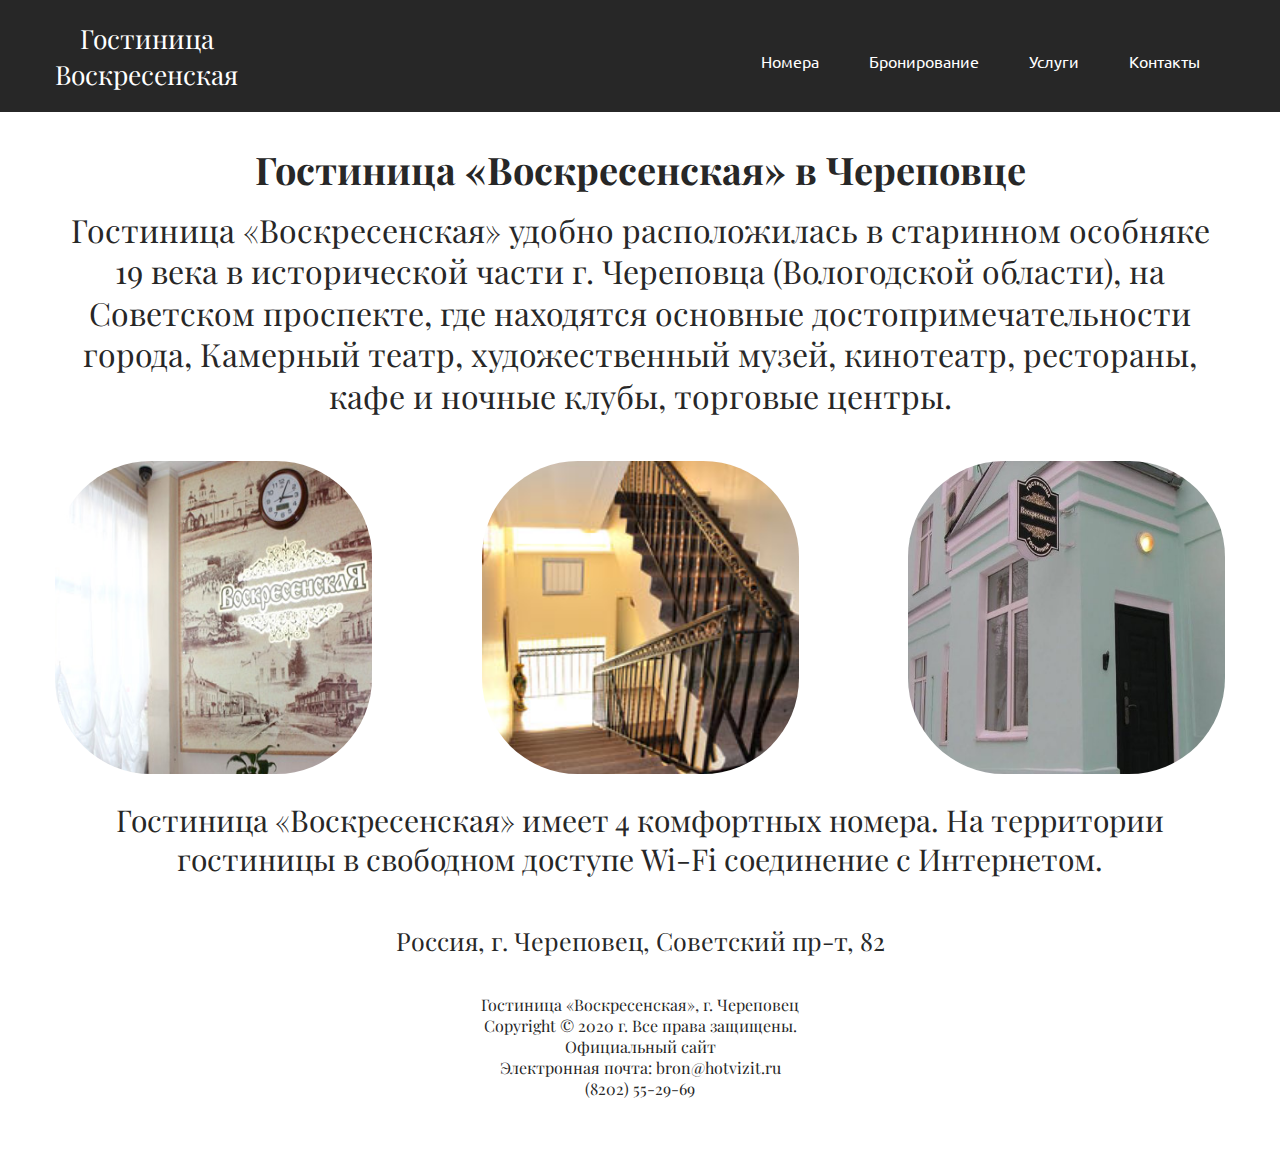
<file: index.html>
<!DOCTYPE html>
<html lang="ru">
<head>
	<meta charset="UTF-8">
	<title>Гостиница «Воскресенская»</title>
	<link rel="stylesheet" href="css/home.css">
	<link rel="stylesheet" href="css/headerblack.css">
	<link href="https://fonts.googleapis.com/css?family=Playfair+Display:400,700,900|Ubuntu:400,700&display=swap&subset=cyrillic" rel="stylesheet">
	<link rel="shortcut icon" href="img/icon.ico">
	<link rel="icon" sizes="192x192" href="img/IconHD.ico">
	<meta name="theme-color" content="#272727">
</head>
<body>
	<header>
		<nav>
			<a href="index.html" id="logo">
				Гостиница<br>
				Воскресенская
			</a>
			<ul>
				<li>
					<a href="rooms.html">
						Номера
					</a>
				</li>
				<li>
					<a href="reservation.html">
						Бронирование
					</a>
				</li>
				<li>
					<a href="services.html">
						Услуги
					</a>
				</li>
				<li id="contacts">
					<a href="contacts.html">
						Контакты
					</a>
				</li>
			</ul>
		</nav>
	</header>
	<main>
		<section class="text1">
			<h1>
				Гостиница «Воскресенская» в Череповце
			</h1>
			<p>
				Гостиница «Воскресенская» удобно расположилась в старинном особняке 19 века в исторической части г. Череповца (Вологодской области), на Советском проспекте, где находятся основные достопримечательности города, Камерный театр, художественный музей, кинотеатр, рестораны, кафе и ночные клубы, торговые центры.
			</p>
		</section>
		<section class="images">
			<div class="img" id="img1">
				
			</div>
			<div class="img" id="img2">
				
			</div>
			<div class="img" id="img3">
				
			</div>
		</section>
		<section class="text2">
			<p>
				Гостиница «Воскресенская» имеет 4 комфортных номера. На территории гостиницы в свободном доступе Wi-Fi соединение с Интернетом.
			</p>
		</section>
		<div class="adress">
			Россия, г. Череповец, Советский пр-т, 82
		</div>
	</main>
	<footer class="info">
			Гостиница «Воскресенская», г. Череповец<br>
			Copyright © 2020 г. Все права защищены.<br>
			Oфициальный сайт<br>
			Электронная почта: bron@hotvizit.ru<br>
			(8202) 55-29-69
	</footer>
</body>
</html>
</file>
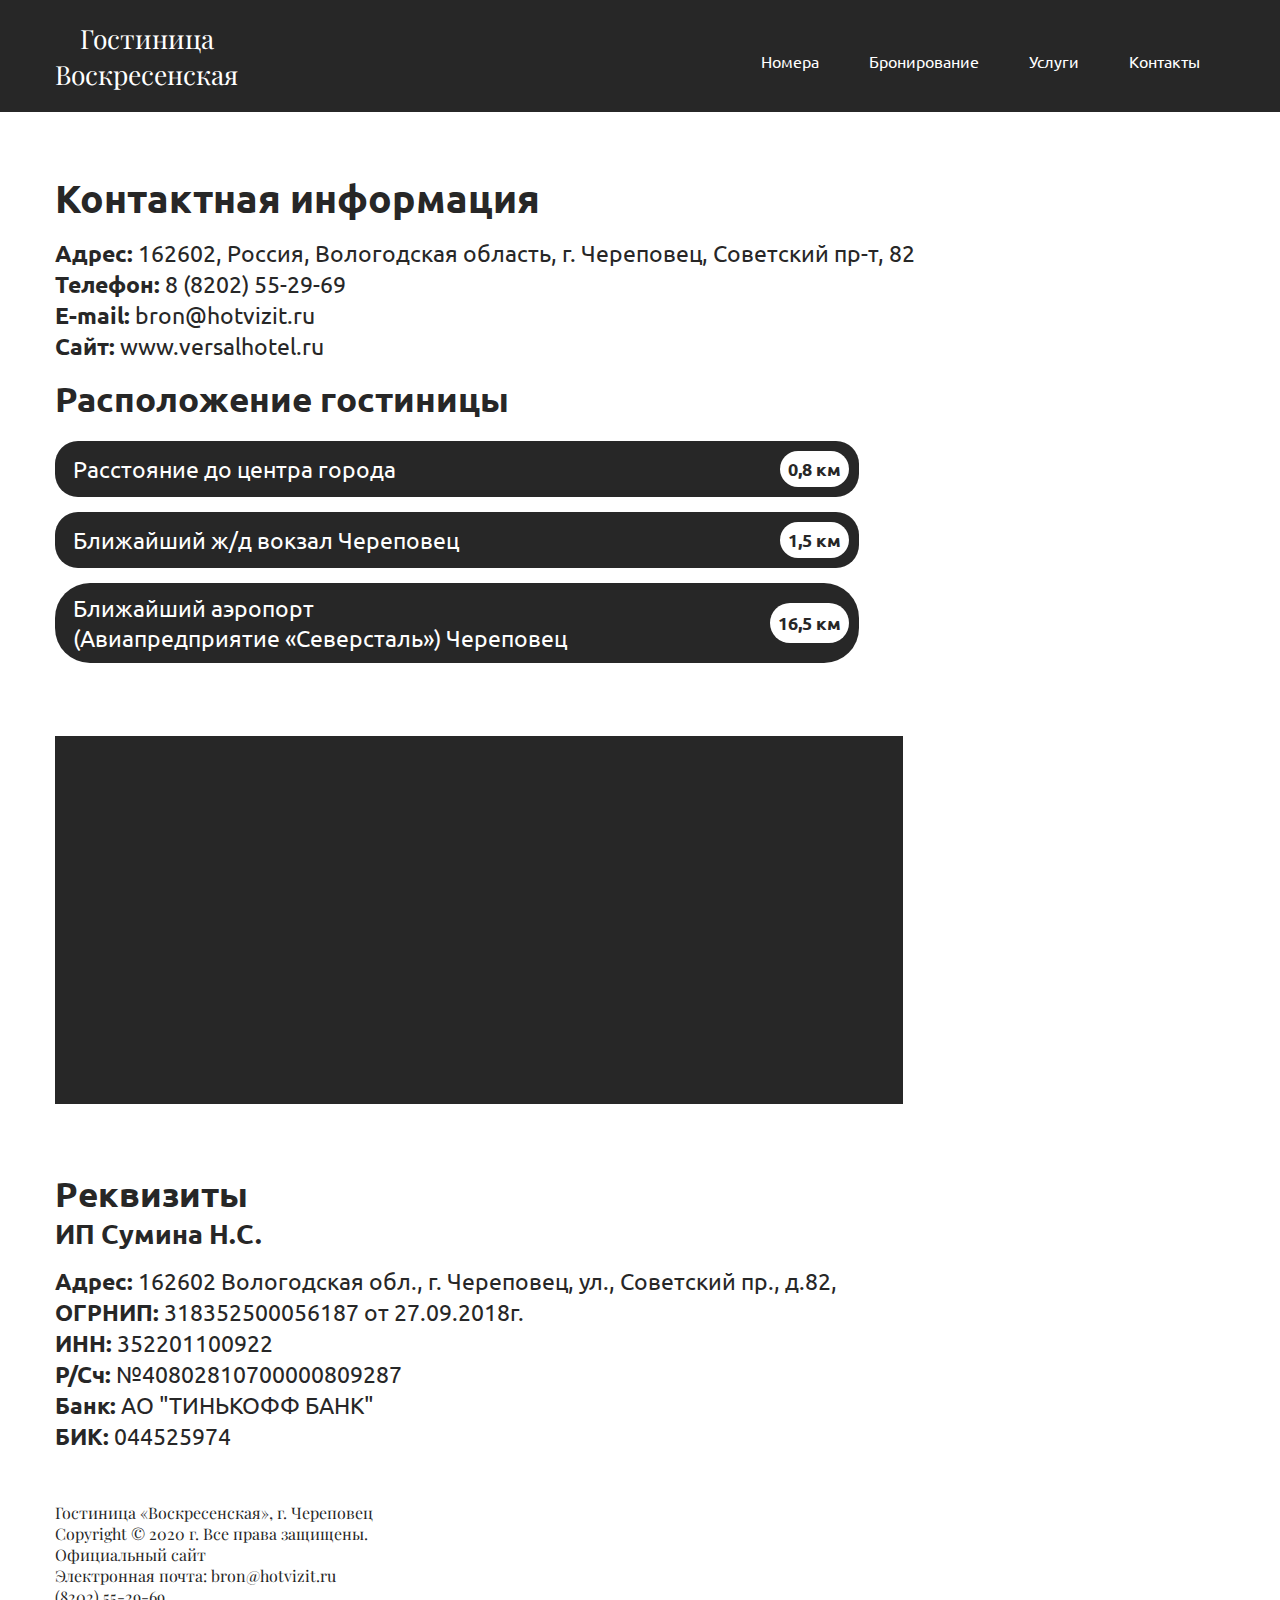
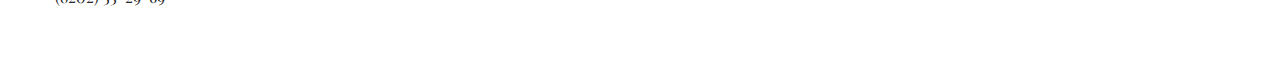
<file: contacts.html>
<!DOCTYPE html>
<html lang="ru">
<head>
	<meta charset="UTF-8">
	<title>Контакты</title>
	<link rel="shortcut icon" href="img/icon.ico">
	<link rel="icon" sizes="192x192" href="img/IconHD.ico">
	<link rel="stylesheet" href="css/headerblack.css">
	<link rel="stylesheet" type="text/css" href="css/contacts.css">
	<link href="https://fonts.googleapis.com/css?family=Playfair+Display:400,700,900|Ubuntu:400,700&display=swap&subset=cyrillic" rel="stylesheet">
	<meta name="theme-color" content="#272727">
</head>
<body>
	<header>
		<nav>
			<a href="index.html" id="logo">
				Гостиница<br>
				Воскресенская
			</a>
			<ul>
				<li>
					<a href="rooms.html">
						Номера
					</a>
				</li>
				<li>
					<a href="reservation.html">
						Бронирование
					</a>
				</li>
				<li>
					<a href="services.html">
						Услуги
					</a>
				</li>
				<li id="contacts">
					<a href="contacts.html">
						Контакты
					</a>
				</li>
			</ul>
		</nav>
	</header>
	<main>
		<h1>
			Контактная информация
		</h1>
		<ul>
			<li>
				<b>Адрес:</b> 162602, Россия, Вологодская область, г. Череповец, Советский пр-т, 82
			</li>
			<li>
				<b>Телефон:</b> 8 (8202) 55-29-69
			</li>
			<li>
				<b>E-mail:</b> bron@hotvizit.ru 
			</li>
			<li>
				<b>Сайт:</b> www.versalhotel.ru
			</li>
		</ul>
		<h2 id="location">
			Расположение гостиницы
		</h2>
		<div class="distance">
			<h3>
				Расстояние до центра города
			</h3>
			<p>
				0,8 км
			</p>
		</div>
		<div class="distance">
			<h3>
				Ближайший ж/д вокзал Череповец 
			</h3>
			<p>
				1,5 км
			</p>
		</div>
		<div class="distance" id="airport">
			<h3>
				Ближайший аэропорт<br>
				(Авиапредприятие «Северсталь») Череповец
			</h3>
			<p>
				16,5 км
			</p>
		</div>
		<iframe src="https://yandex.ru/map-widget/v1/?um=constructor%3A8c0e2bed88b83f727cc387ad913f9538746270f8de9c351d98b9805af47c2285&amp;source=constructor">
			LOADING THE MAP
		</iframe>
		<h2>
			Реквизиты
		</h2>
		<h4>
			ИП Сумина Н.С.
		</h4>
		<ul>
			<li>
				<b>Адрес:</b> 162602 Вологодская обл., г. Череповец, ул., Советский пр., д.82,
			</li>
			<li>
				<b>ОГРНИП:</b> 318352500056187 от 27.09.2018г.
			</li>
			<li>
				<b>ИНН:</b> 352201100922
			</li>
			<li>
				<b>P/Cч:</b> №40802810700000809287
			</li>
			<li>
				<b>Банк:</b> АО "ТИНЬКОФФ БАНК"
			</li>
			<li>
				<b>БИК:</b> 044525974
			</li>
		</ul>
	</main>
	<footer>
		Гостиница «Воскресенская», г. Череповец<br>
		Copyright © 2020 г. Все права защищены.<br>
		Oфициальный сайт<br>
		Электронная почта: bron@hotvizit.ru<br>
		(8202) 55-29-69
	</footer>
</body>
</html>
</file>
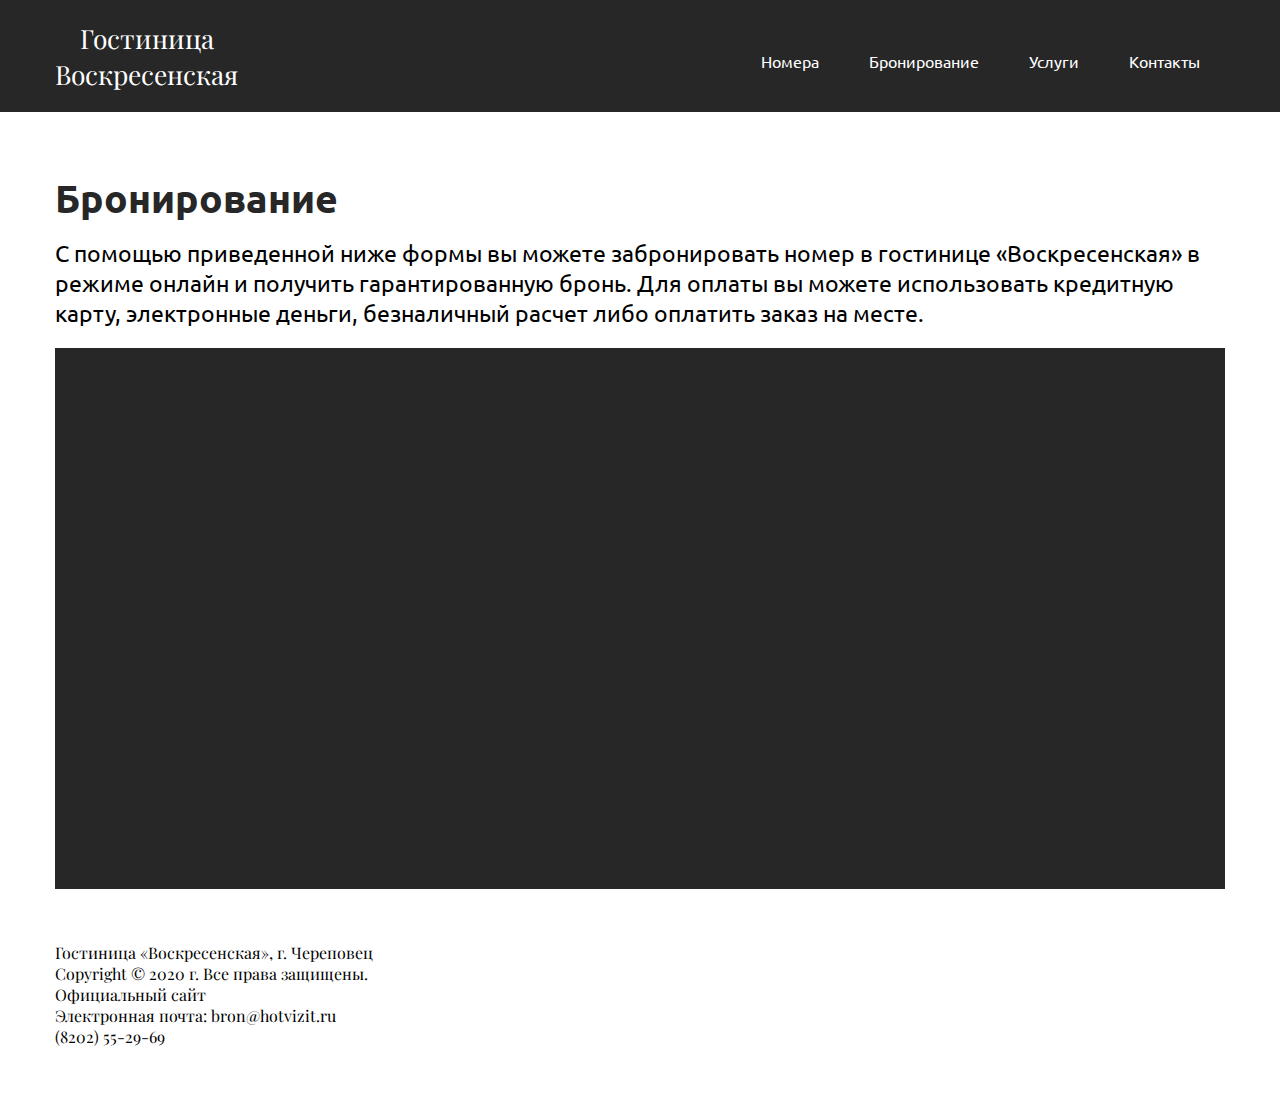
<file: reservation.html>
<!DOCTYPE html>
<html lang="ru">
<head>
	<meta charset="UTF-8">
	<title>Бронирование</title>
	<link rel="shortcut icon" href="img/icon.ico">
	<link rel="icon" sizes="192x192" href="img/IconHD.ico">
	<link rel="stylesheet" href="css/headerblack.css">
	<link rel="stylesheet" type="text/css" href="css/reservation.css">
	<link href="https://fonts.googleapis.com/css?family=Playfair+Display:400,700|Ubuntu:400,500,700&display=swap&subset=cyrillic" rel="stylesheet">
	<meta name="theme-color" content="#272727">
</head>
<body>
	<header>
		<nav>
			<a href="index.html" id="logo">
				Гостиница<br>
				Воскресенская
			</a>
			<ul>
				<li>
					<a href="rooms.html">
						Номера
					</a>
				</li>
				<li>
					<a href="reservation.html">
						Бронирование
					</a>
				</li>
				<li>
					<a href="services.html">
						Услуги
					</a>
				</li>
				<li id="contacts">
					<a href="contacts.html">
						Контакты
					</a>
				</li>
			</ul>
		</nav>
	</header>
	<main>
		<h1>
			Бронирование
		</h1>
		<p>
			С помощью приведенной ниже формы вы можете забронировать номер в гостинице «Воскресенская» в режиме онлайн и получить гарантированную бронь. Для оплаты вы можете использовать кредитную карту, электронные деньги, безналичный расчет либо оплатить заказ на месте.
		</p>
		<iframe></iframe>
	</main>
	<footer>
		Гостиница «Воскресенская», г. Череповец<br>
		Copyright © 2020 г. Все права защищены.<br>
		Oфициальный сайт<br>
		Электронная почта: bron@hotvizit.ru<br>
		(8202) 55-29-69
	</footer>
</body>
</html>
</file>
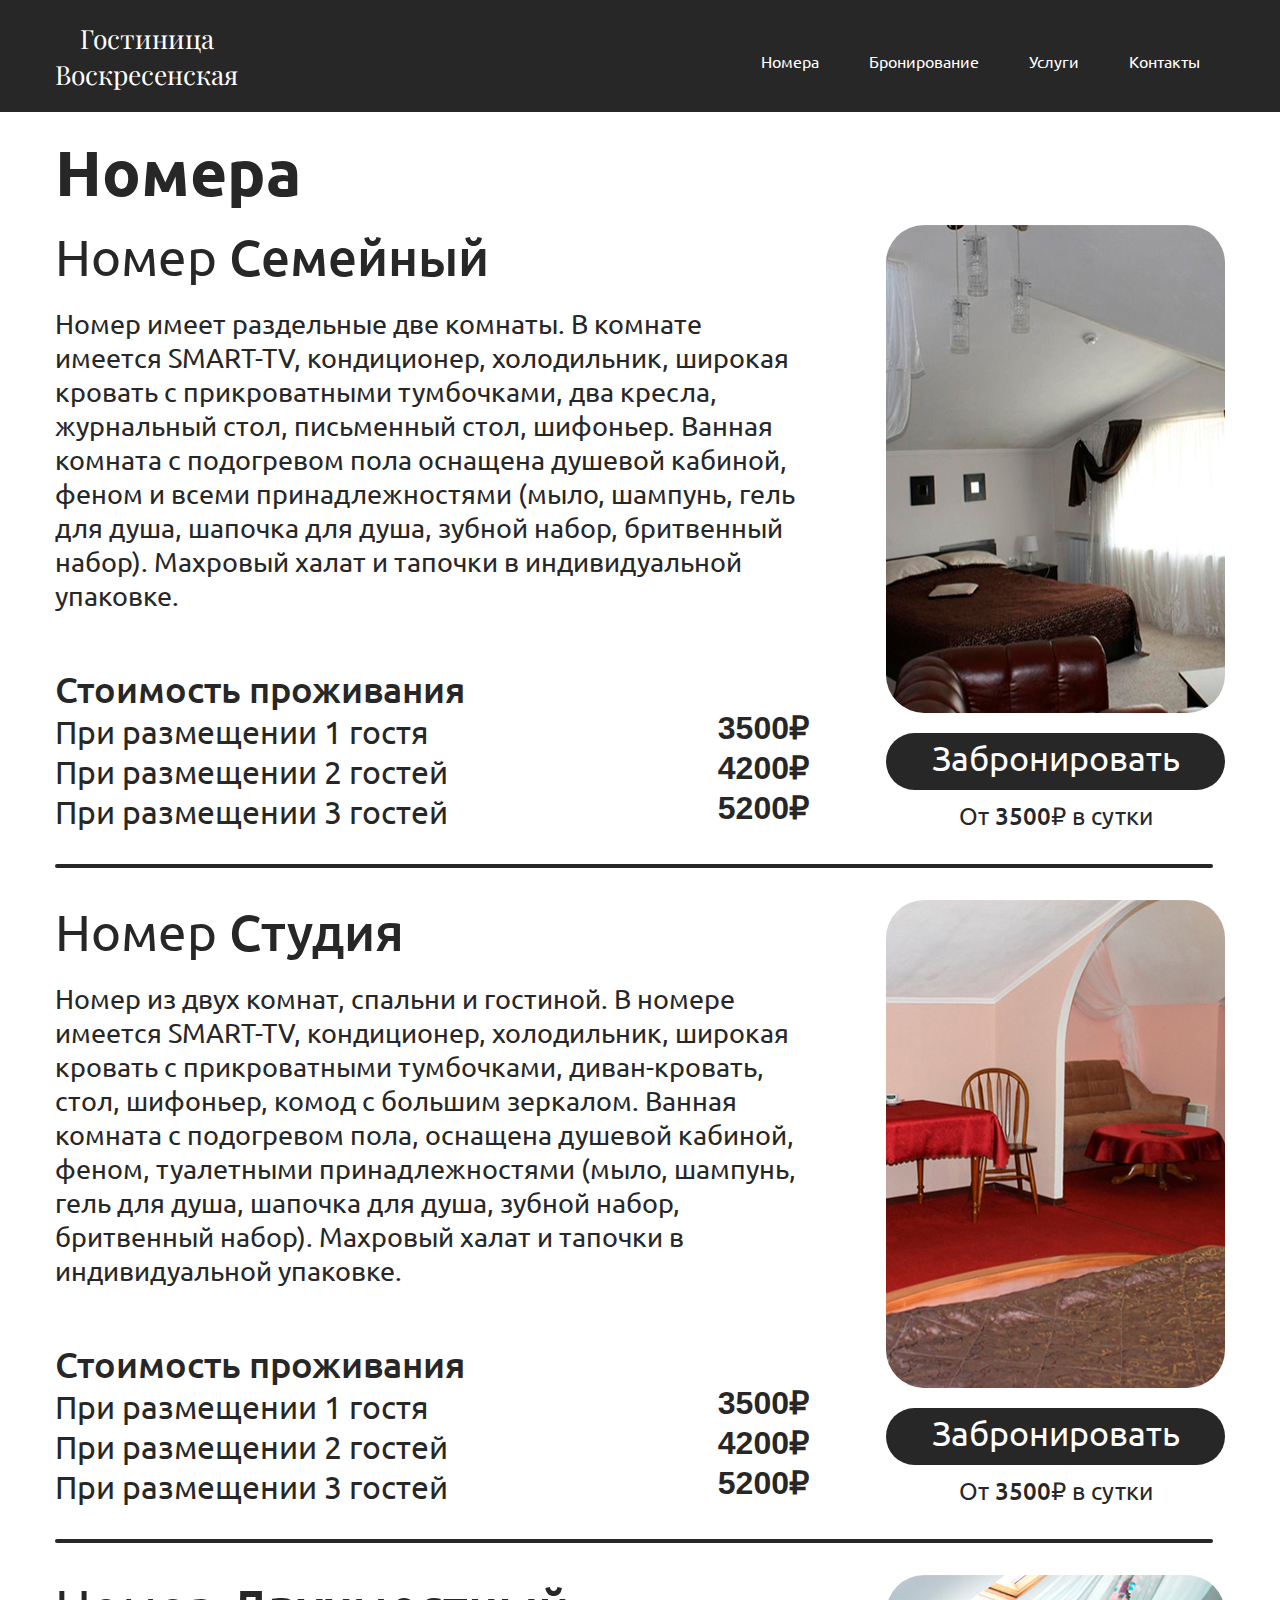
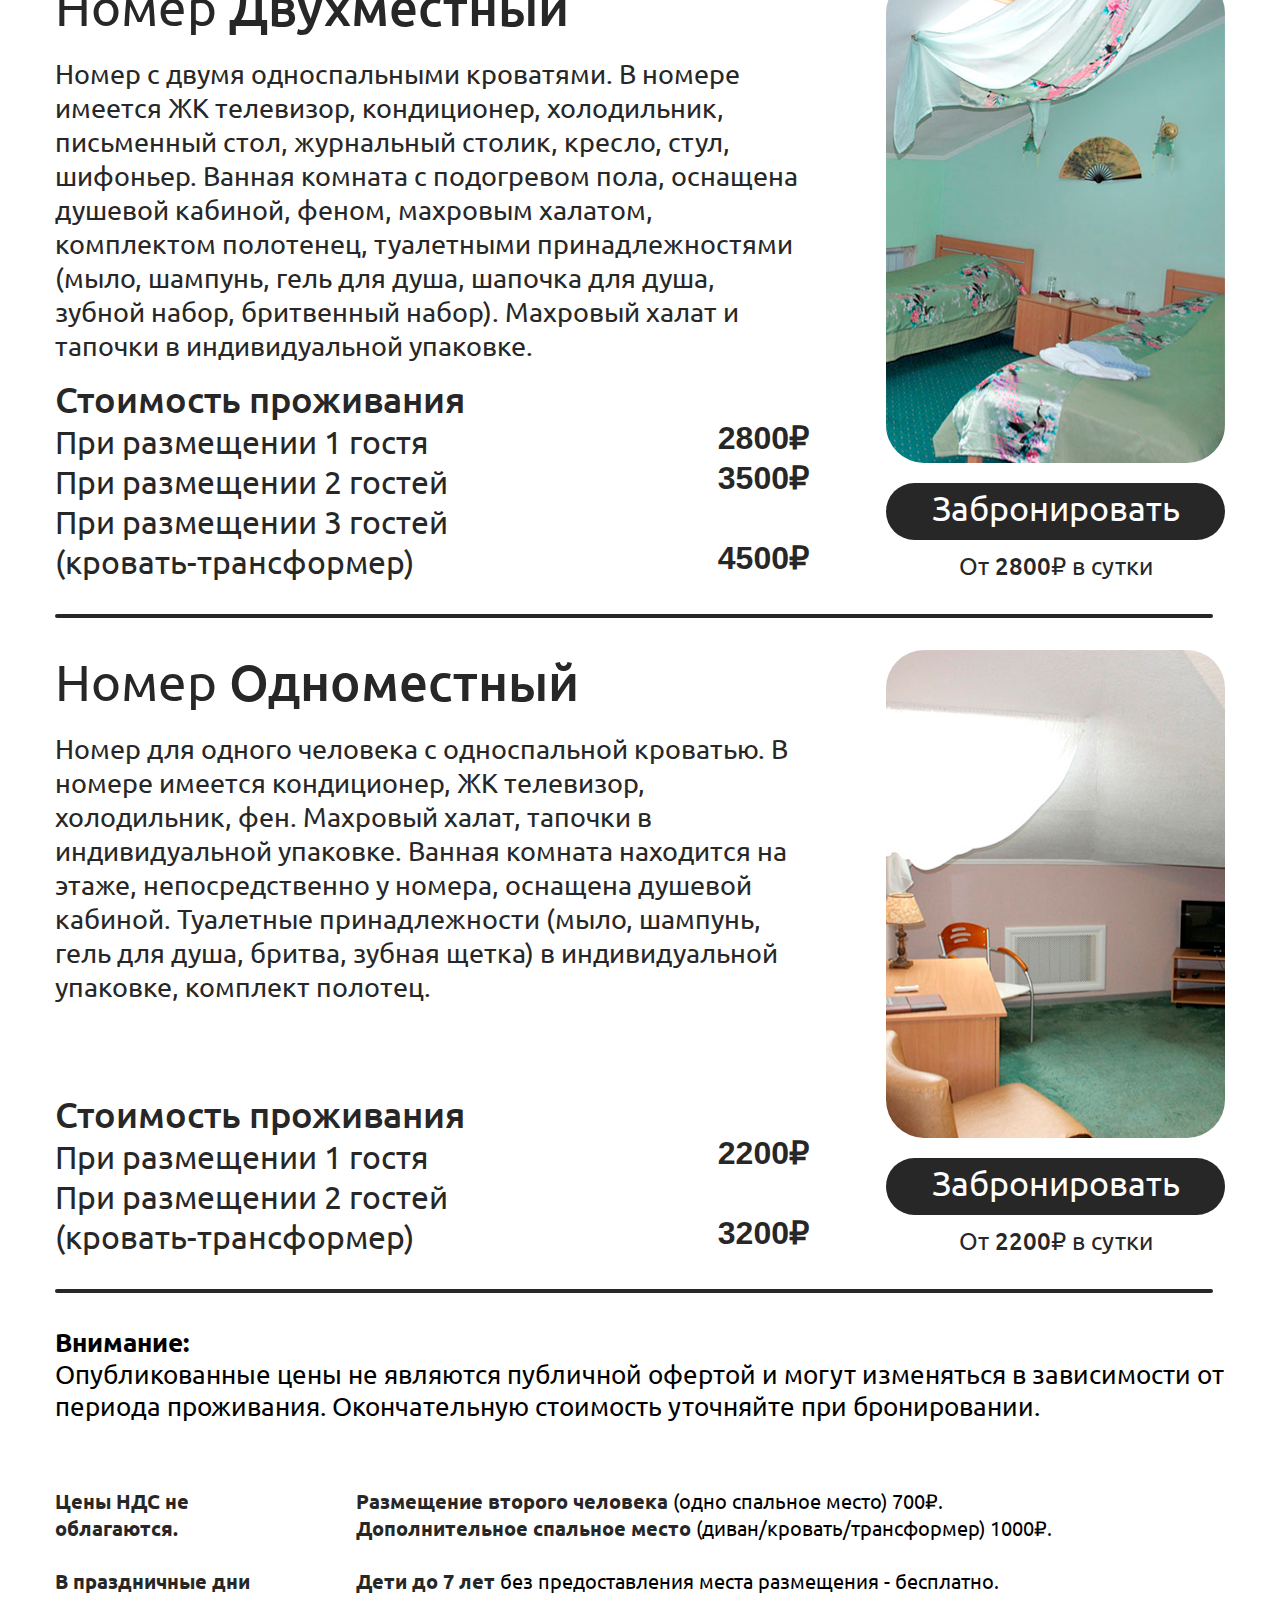
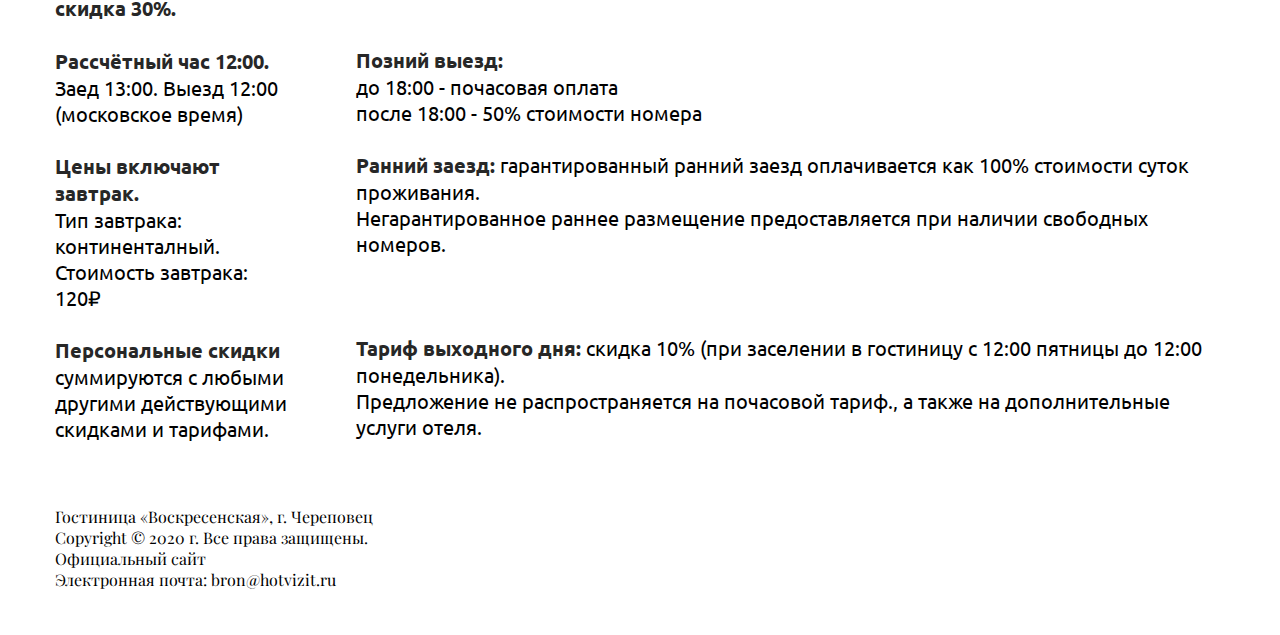
<file: rooms.html>
<!DOCTYPE html>
<html lang="ru">
<head>
	<meta charset="UTF-8">
	<title>Номера</title>
	<link rel="shortcut icon" href="img/icon.ico">
	<link rel="icon" sizes="192x192" href="img/IconHD.ico">
	<link rel="stylesheet" href="css/headerblack.css">
	<link rel="stylesheet" type="text/css" href="css/rooms.css">
	<link href="https://fonts.googleapis.com/css?family=Playfair+Display:400,700|Ubuntu:400,500,700&display=swap&subset=cyrillic" rel="stylesheet">
	<meta name="theme-color" content="#272727">
</head>
<body>
	<header>
		<nav>
			<a href="index.html" id="logo">
				Гостиница<br>
				Воскресенская
			</a>
			<ul>
				<li>
					<a href="rooms.html">
						Номера
					</a>
				</li>
				<li>
					<a href="reservation.html">
						Бронирование
					</a>
				</li>
				<li>
					<a href="services.html">
						Услуги
					</a>
				</li>
				<li id="contacts">
					<a href="contacts.html">
						Контакты
					</a>
				</li>
			</ul>
		</nav>
	</header>
	<main>
		<h1>
			Номера
		</h1>
		<section class="lrtext">
			<div class="text2">
				<div class="description">
					<h1>
						Номер <b>Семейный</b>
					</h1>
					<p>
						Номер имеет раздельные две комнаты. В комнате имеется SMART-TV, кондиционер, холодильник, широкая кровать с прикроватными тумбочками, два кресла, журнальный стол, письменный стол, шифоньер. Ванная комната с подогревом пола оснащена душевой кабиной, феном и всеми принадлежностями (мыло, шампунь, гель для душа, шапочка для душа, зубной набор, бритвенный набор). Махровый халат и тапочки в индивидуальной упаковке.
					</p>
				</div>
				<div class="price">
					<ul class="naming">
						<li class="caption">
							Стоимость проживания
						</li>
						<li>
							При размещении 1 гостя
						</li>
						<li>
							При размещении 2 гостей
						</li>
						<li>
							При размещении 3 гостей
						</li>
					</ul>
					<ul class="cost">
						<li>
							<b><br>3500₽</b>
						</li>
						<li>
							<b>4200₽</b>
						</li>
						<li>
							<b>5200₽</b>
						</li>
					</ul>
				</div>
			</div>
			<div class="img1_button_price">
				<div class="image" id="family">
					
				</div>
				<a href="reservation.html">
					Забронировать
				</a>
				<p>
					От <b>3500₽</b> в сутки
				</p>
			</div>
		</section>
		<div class="line">		
		</div>
		<section class="lrtext">
			<div class="text2">
				<div class="description">
					<h1>
						Номер <b>Студия</b>
					</h1>
					<p>
						Номер из двух комнат, спальни и гостиной. В номере имеется SMART-TV, кондиционер, холодильник, широкая кровать с прикроватными тумбочками, диван-кровать, стол, шифоньер, комод с большим зеркалом. Ванная комната с подогревом пола, оснащена душевой кабиной, феном, туалетными принадлежностями (мыло, шампунь, гель для душа, шапочка для душа, зубной набор, бритвенный набор). Махровый халат и тапочки в индивидуальной упаковке.
					</p>
				</div>
				<div class="price">
					<ul class="naming">
						<li class="caption">
							Стоимость проживания
						</li>
						<li>
							При размещении 1 гостя
						</li>
						<li>
							При размещении 2 гостей
						</li>
						<li>
							При размещении 3 гостей
						</li>
					</ul>
					<ul class="cost">
						<li>
							<b><br>3500₽</b>
						</li>
						<li>
							<b>4200₽</b>
						</li>
						<li>
							<b>5200₽</b>
						</li>
					</ul>
				</div>
			</div>
			<div class="img1_button_price l">
				<div class="image" id="studio">
					
				</div>
				<a href="reservation.html">
					Забронировать
				</a>
				<p>
					От <b>3500₽</b> в сутки
				</p>
			</div>
		</section>
		<div class="line">		
		</div>
		<section class="lrtext">
			<div class="text2">
				<div class="description">
					<h1>
						Номер <b>Двухместный</b>
					</h1>
					<p>
						Номер с двумя односпальными кроватями. В номере имеется ЖК телевизор, кондиционер, холодильник, письменный стол, журнальный столик, кресло, стул, шифоньер. Ванная комната с подогревом пола, оснащена душевой кабиной, феном, махровым халатом, комплектом полотенец, туалетными принадлежностями (мыло, шампунь, гель для душа, шапочка для душа, зубной набор, бритвенный набор). Махровый халат и тапочки в индивидуальной упаковке.
					</p>
				</div>
				<div class="price">
					<ul class="naming">
						<li class="caption">
							Стоимость проживания
						</li>
						<li>
							При размещении 1 гостя
						</li>
						<li>
							При размещении 2 гостей
						</li>
						<li>
							При размещении 3 гостей<br>
							(кровать-трансформер)
						</li>
					</ul>
					<ul class="cost">
						<li>
							<b><br>2800₽</b>
						</li>
						<li>
							<b>3500₽<br><br></b>
						</li>
						<li>
							<b>4500₽</b>
						</li>
					</ul>
				</div>
			</div>
			<div class="img1_button_price r">
				<div class="image" id="duo"></div>
				<a href="reservation.html">
					Забронировать
				</a>
				<p>
					От <b>2800₽</b> в сутки
				</p>
			</div>
		</section>
		<div class="line">		
		</div>
		<section class="lrtext">
			<div class="text2">
				<div class="description">
					<h1>
						Номер <b>Одноместный</b>
					</h1>
					<p>
						Номер для одного человека с односпальной кроватью. В номере имеется кондиционер, ЖК телевизор, холодильник, фен. Махровый халат, тапочки в индивидуальной упаковке. Ванная комната находится на этаже, непосредственно у номера, оснащена душевой кабиной. Туалетные принадлежности (мыло, шампунь, гель для душа, бритва, зубная щетка) в индивидуальной упаковке, комплект полотец.
					</p>
				</div>
				<div class="price">
					<ul class="naming">
						<li class="caption">
							Стоимость проживания
						</li>
						<li>
							При размещении 1 гостя
						</li>
						<li>
							При размещении 2 гостей<br>
							(кровать-трансформер)
						</li>
					</ul>
					<ul class="cost">
						<li>
							<b><br>2200₽</b><br><br>
						</li>
						<li>
							<b>3200₽</b>
						</li>
					</ul>
				</div>
			</div>
			<div class="img1_button_price l">
				<div class="image" id="solo">
					
				</div>
				<a href="reservation.html">
					Забронировать
				</a>
				<p>
					От <b>2200₽</b> в сутки
				</p>
			</div>
		</section>
		<div class="line">		
		</div>
	</main>
	<footer>
		<p class="attention">
			<b>Внимание:</b><br>
			Опубликованные цены не являются публичной офертой и могут изменяться в зависимости от периода проживания. Окончательную стоимость уточняйте при бронировании.
		</p>
		<div class="info">
			<ul id="leftcolumn">
				<li>
					<b>Цены НДС не облагаются.</b><br><br>
				</li>
				<li>
					<b>В праздничные дни скидка 30%.</b><br><br>
				</li>
				<li>
					<b>Рассчётный час 12:00.</b><br>
					Заед 13:00. Выезд 12:00<br>
					(московское время)<br><br>
				</li>
				<li>
					<b>Цены включают завтрак.</b><br>
					Тип завтрака: континенталный.<br>
					Стоимость завтрака: 120₽<br><br>
				</li>
				<li>
					<b>Персональные скидки</b> суммируются с любыми другими действующими скидками и тарифами.
				</li>
			</ul>
			<ul id="rightcolumn">
				<li>
					<b>Размещение второго человека</b> (одно спальное место) 700₽.<br>
					<b>Дополнительное спальное место</b> (диван/кровать/трансформер) 1000₽.<br><br>
				</li>
				<li>
					<b>Дети до 7 лет</b> без предоставления места размещения - бесплатно.<br>
					<br><br>
				</li>
				<li>
					<b>Позний выезд:</b><br>
					до 18:00 - почасовая оплата<br>
					после 18:00 - 50% стоимости номера<br><br>
				</li>
				<li>
					<b>Ранний заезд:</b> гарантированный ранний заезд оплачивается как 100% стоимости суток проживания.<br>
					Негарантированное раннее размещение предоставляется при наличии свободных номеров.<br>
					<br>
					<br>
					<br>
				</li>
				<li>
					<b>Тариф выходного дня:</b> скидка 10% (при заселении в гостиницу с 12:00 пятницы до 12:00 понедельника).<br>
					Предложение не распространяется на почасовой тариф., а также на дополнительные услуги отеля.
				</li>
			</ul>
		</div>
		<p id="footer">
			Гостиница «Воскресенская», г. Череповец<br>
			Copyright © 2020 г. Все права защищены.<br>
			Oфициальный сайт<br>
			Электронная почта: bron@hotvizit.ru<br>
		</p>
	</footer>
</body>
</html>
</file>
<file: css/home.css>
html {
	font-family: 'Playfair Display', serif;
	background: #fff;
	color: #272727;
	overflow-x: hidden;
	text-align: center;
}
main {
	padding-top: 2.5vw;
	margin: 0 auto;
	width: 1170px;
	display: flex;
	justify-content: top;
	flex-direction: column;
	margin-bottom: 37px;
}
.text1 h1 {
	margin-bottom: 1.5vh;
	font-size: 38px;
}
.text1 p {
	margin-bottom: 5vh;
	line-height: 1.3;
	font-size: 32px;
}
.images {
	display: flex;
	flex-direction: row;
	justify-content: space-between;
	margin-bottom: 3vh;
}
.img {
	width: 317px;
	height: 313px;
	border-radius: 96px;
}
#img1 {
	background: url(../img/home/img1.jpg);
	background-position: center;
	background-size: 125% 100%;	
}
#img2 {
	background: url(../img/home/img2.jpg);
	background-position: center;
	background-size: 100% 125%;	
}
#img3 {
	background: url(../img/home/img3.jpg);
	background-position: center;
	background-size: 135% 100%;	
}
.info {
	font-size: 12pt;
	text-align: center;
	font-size: 16px;
	margin-bottom: 61px;
}
.text2 {
	margin-bottom: 5vh;
	line-height: 1.3;
	font-size: 30px;
}
.adress {
	font-size: 25px;
}
@media (max-width: 1170px) {
	.img {
		width: 30vw;
		height: 29.5vw;
		border-radius: 10vw;
	}
	main {
		width: auto;
		padding-right: 2vw;
		padding-left: 2vw;
	}
	.info {
		font-size: 2.5vw;
	}
	.text1 h1 {
		font-size: 4vw;
	}
	.text1 p,
	.text2 {
		font-size: 3vw;
	}
	.adress {
		font-size: 2.5vw;
	}
}
</file>
<file: css/headerblack.css>
* {
	padding: 0;
	margin: 0;
} 
header{
	width: 100vw;
	background: rgb(39, 39, 39);
	text-align: center;
	text-indent: 0;
}
nav {
	width: 1170px;
	margin: 0 auto;
	display: flex;
	justify-content: space-between;
	align-items: center;
	background: inherit;
	height: 112px;
}
nav ul {
	list-style-type: none;
	font-family: 'Ubuntu', sans-serif;
	font-size: 0;
}
nav a {
	color: #fff;
	text-decoration: none;
	font-size: 16px;
	padding-top: 51px;
	display: block;
	padding-right: 25px;
	padding-left: 25px;
	height: 61px;
}
nav a:hover {
	background: #fff;
	color: #000;
}
nav li {
	display: inline-block;
	transition: 5ms;
	margin: 0;
	padding: 0;
}
#contacts {
	margin: 0;
}
#logo {
	font-size: 26.4px;
	font-family: 'Playfair Display', serif;
	padding: 0;	
	height: auto;
	margin-top: 0;
}
#logo:hover {
	background: inherit;
	color: #fff;	
	padding: 0;		
}


@media (max-width: 1170px) {
	#logo {
		margin-left: 10px;
		font-size: 3.5vw;
		margin-top: 0;
		padding: 0;
	}
	nav {
		width: auto;
		height: 15vw;
		padding-right: 2vw;
		padding-left: 2vw;
	}
	nav ul a {
		font-size: 2vw;
		padding-right: 2.5vw;
		padding-left: 2.5vw;
		padding-top: 6.4vw;
		padding-bottom: 6.4vw;
		height: auto;
	}
}
</file>
<file: css/contacts.css>
/* -- main -- */

html {
	font-family: 'Ubuntu', serif;
	background: #fff;
	color: #272727;
	overflow-x: hidden;
}
main {
	width: 1170px;
	margin: 0 auto;
}

/* -- hgroup -- */

h1 {
	margin-top: 60px;
	font-size: 39px;
	font-weight: 700;
}
h2 {
	margin-top: 15px;
	font-size: 35px;
	font-weight: 700;
}
#location {
	margin-bottom: 20px;
}
h3 {
	font-size: 23px;
	color: #fff;
	font-weight: 400;
}
h4 {
	font-size: 27px;
	font-weight: 700;
}

/* -- ul li -- */

main ul {
	margin-top: 15px;
}
main li {
	font-size: 23px;
	list-style-type: none;
}

/* -- location -- */

.distance {
	width: 776px;
	border-radius: 23px;
	background: #272727;
	display: flex;
	flex-direction: row;
	padding: 10px;
	padding-left: 18px;
	justify-content: space-between;
	margin-bottom: 15px;
	align-items: center;
}
.distance p {
	font-size: 18px;
	background: #fff;
	color: #272727;
	border-radius: 23px;
	font-weight: 700;
	padding: 8px;
	padding-top: 6px;
	padding-bottom: 6px;
}
#airport {
	border-radius: 35px;
}
#airport p {
	border-radius: 36px;
	padding: 8px;
}

/* -- map -- */

iframe {
	margin-top: 58px;
	margin-bottom: 50px;
	width: 848px;
	height: 368px;
	border: 0;
	background: #272727;
	color: #fff;
}

/* -- footer -- */

footer {
	width: 1170px;
	margin: 0 auto;
	font-family: 'Playfair Display', serif;
	margin-top: 50px;
	margin-bottom: 73px;
}

/* -- media -- */

@media (max-width: 1170px) {
	main {
		width: auto;
		padding-left: 1vw;
		padding-right: 1vw;
	}
	footer {
		width: auto;
		margin-left: 1vw;
	}
}
@media (max-width: 888px) {
	.distance {
		width: 98%;
		padding: 1.5vw;
	}
	iframe {
		width: 100%;
	}
}
@media (max-width: 635px) {
	h1 {
		font-size: 6.24vw;
		margin-top: 5vw;
	}
	h2 {
		font-size: 5.6vw;
		margin-top: 2vw;
	}
	h3 {
		font-size: 3.68vw;
	}
	h4 {
		font-size: 4.32vw;
	}
	main ul {
		margin-top: 2vw;
	}
	main li {
		font-size: 3.68vw;
	}
	.distance p {
		font-size: 2.88vw;
		padding: 1vw;
	}
	iframe {
		margin-top: 2vw;
		margin-bottom: 2vw;
	}
}
</file>
<file: css/reservation.css>
/* -- main -- */
html {
	font-family: "Ubuntu";
	overflow-x: hidden;
}
main {
	width: 1170px;
	margin: 0 auto;
}
h1 {
	font-size: 39px;
	margin-top: 60px;
	color: #272727;
}
p {
	font-size: 23px;
	margin-top: 15px;
	margin-bottom: 5px;
}
iframe {
	width: 1170px;
	height: 541px;
	background-color: #272727;
	margin-top: 15px;
	border: none;
}

/* -- footer -- */

footer {
	width: 1170px;
	margin: 0 auto;
	font-family: 'Playfair Display', serif;
	margin-top: 50px;
	margin-bottom: 73px;
}

@media (max-width: 1170px) {

	/* -- main -- */

	main {
		width: auto;
		padding-left: 2vw;
		padding-right: 2vw;
	}
	h1 {
		font-size: 4.5vw;
	}
	footer {
		width: auto;
		margin-left: 1vw;
	}
	iframe {
		margin: 0 auto;
		width: 98vw;
		height: 500px;
	}
}
</file>
<file: css/rooms.css>
html {
	overflow-x: hidden;
}
main {
	margin: 0 auto;
	width: 1170px;
	font-family: 'Ubuntu';
	color: #272727;
}
.line {
	width: 99%;  
	height: 4px;
	border-radius: 11px;
	background-color: #272727;
	margin-top: 2.5vw;
	margin-bottom: 2.5vw;
}

/* -- контент -- */

h1 {
	font-size: 64px;
	margin-top: 1.5vw;
	margin-bottom: 1vw;
	color: #272727;
}
.lrtext {
	display: flex;	
	justify-content: space-between;
	height: 607px;
	flex-direction: row;
}
.text2 {
	display: flex;
	justify-content: space-between;
	flex-direction: column;
	font-size: 27px;
}
.text2 h1 {
	font-weight: 400;
	margin-bottom: 2vh;
	font-size: 51px;
	margin-top: 0;
}
.text2 b {
	font-weight: 500;
}
.caption {
	font-size: 36px;
	font-weight: 500;
}
.price {
	display: flex;
	flex-direction: row;
	justify-content: space-between;
	font-family: 'Ubuntu';
	font-size: 32px;
}
.cost b {
	font-family: Geneva, Arial, Helvetica, sans-serif;
	font-weight: 700;
}
li {
	list-style-type: none;
}
.img1_button_price {
	display: flex;
	flex-direction: column;
	justify-content: space-between;
	align-items: center;
	font-size: 24px;
	height: 607px;
}
.description {
	width: 754px;
}
.image {
	width: 339px;
	height: 509px;
	margin-bottom: 20px;
	border-radius: 38px;
}
#family {
	background-color: #272727;
	background-image: url(../img/rooms/family.png);
}
#studio {
	background-color: #272727;
	background-image: url(../img/rooms/studio.png);
}
#duo {
	background-color: #272727;
	background-image: url(../img/rooms/duo.png);
}
#solo {
	background-color: #272727;
	background-image: url(../img/rooms/solo.png);
}
.price {
	font-size: 24pt;
}
.img1_button_price a {
	width: 339px;
	text-decoration: none;
	color: #fff;
	background: rgb(39, 39, 39);
	text-align: center;
	font-size: 34px;
	line-height: 1.5;
	border-radius: 50px;
	height: 59px;
	margin-bottom: 10px;	
}
.img1_button_price p b {
	font-weight: 500;
}

/* -- подвал -- */

footer {
	margin: 0 auto;
	width: 1170px;
	font-size: 26px;
	font-family: 'Ubuntu';
}
.info {
	display: flex;
	padding-top: 65px;
	font-size: 20px;
}
.info b {
	color: #272727;
}
#leftcolumn {
	width: 271px;
	margin-right: 65px;
}
#footer{
	font-family: 'Playfair Display', serif;
	font-size: 16px;
	margin-bottom: 5vh;
	margin-top: 5vw;
}

/* -- @media --*/


@media (max-width: 1170px) {

	/* -- main -- */
	
	h1 {
		font-size: 4.5vw;
		color: #272727;
	}
	main {
		width: auto;
		padding-right: 2vw;
		padding-left: 2vw;
	}
	.lrtext {
		height: 60vw;
	}
	.text_right {
		padding-right: 2vw;
	}
	.text2 {
		width: 60vw;
		font-size: 2.25vw;
		height: 57vw;
	}
	.text2 h1 {
		font-size: 4vw;
	}
	.price {
		font-size: 2.25vw;
	}
	.caption {
		font-size: 3vw;
	}
	.description {
		width: 55vw;
		margin-bottom: 5vw;
	}
	.image {
		width: 30vw;
		height: 45vw;
	}
	.img1_button_price {
		height: 57vw;
	}
	.img1_button_price p {
		font-size: 2vw;		
	}
	.img1_button_price a {
		font-size: 3vw;
		height: 5vw;
		width: 30vw;
	}
	.r {
		margin-left: 5vw;
	}
	.line {
		margin-bottom: 0;
		width: 95vw;
		margin-top: 2vw;
		margin-bottom: 2vw;
	}

	/* -- footer -- */

	footer {
		width: auto;
		padding-right: 2vw;
		padding-left: 2vw;
		font-size: 2vw;
		padding-top: 5vw;
	}
	.info {
		font-size: 1.75vw;
		padding-bottom: 5vw;
		padding-top: 5vw;
		height: 40vw;
	}
	#leftcolumn {
		width: 28vw;
		margin-bottom: 5vw;
		margin-right: 10vw;
	}
	#footer {
		padding-top: 5vw;
	}
}
</file>
